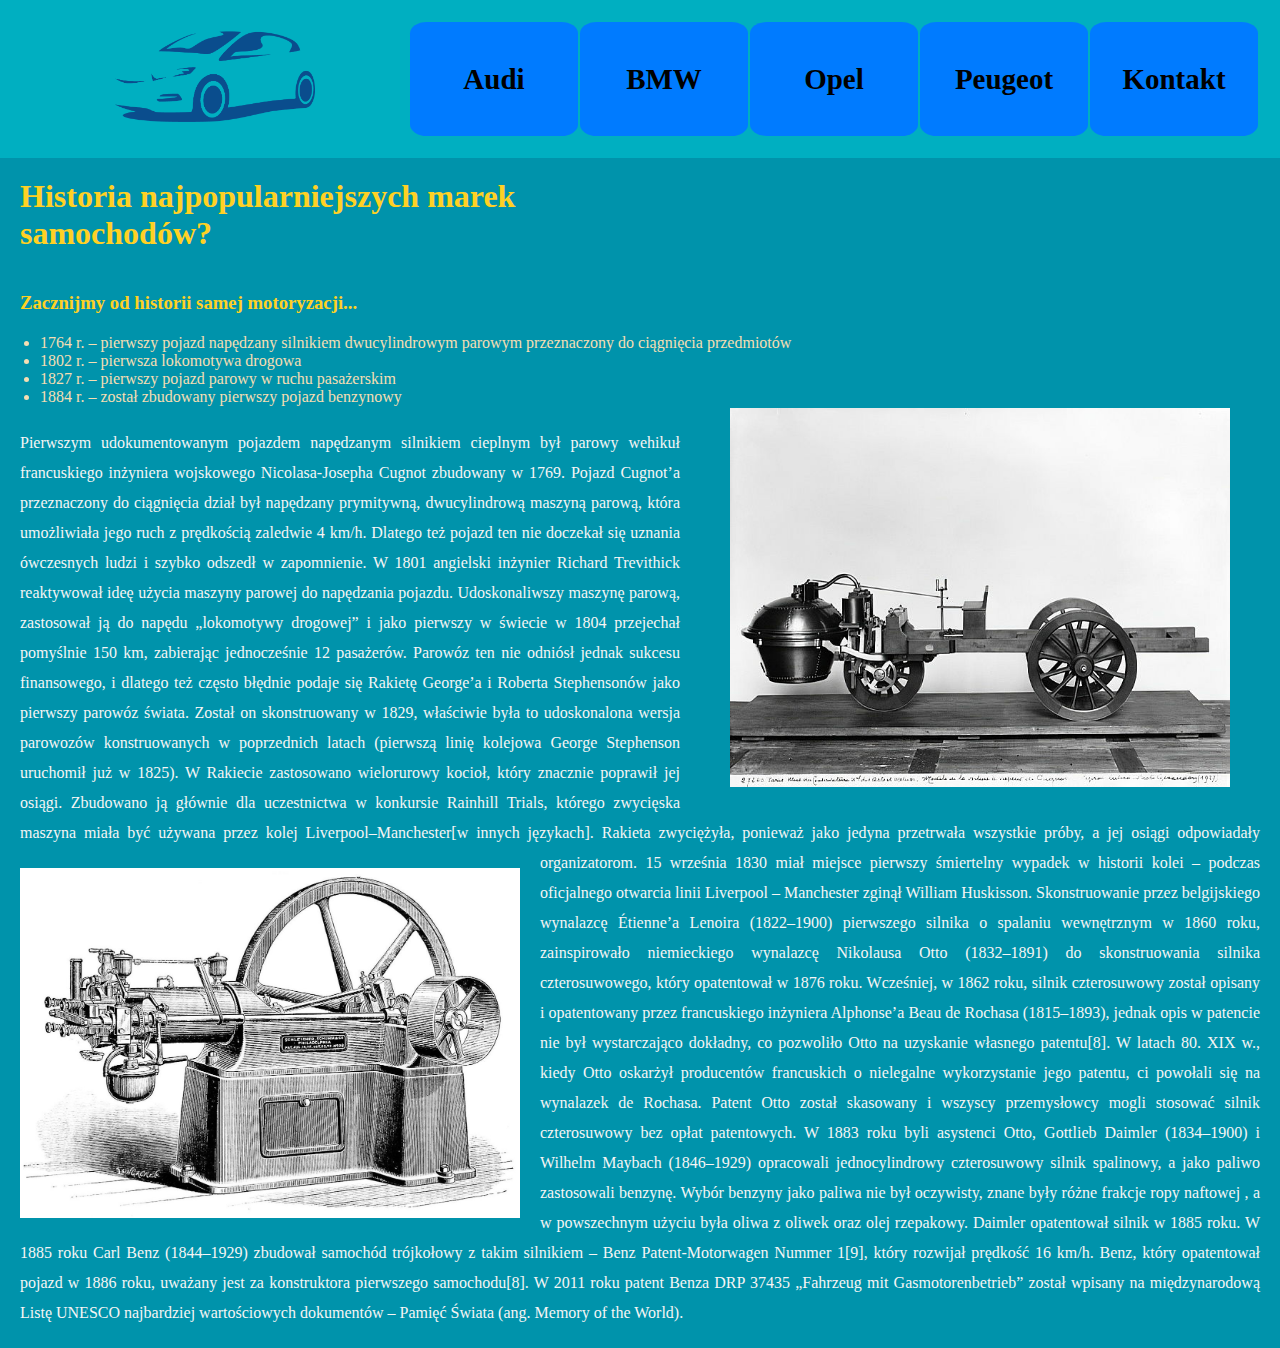
<file: lab1/index.html>
<!DOCTYPE html>
<html>

<head>
    <meta http-equiv="Content-type" content="text/html; charset=UTF-8" />
    <meta http-equiv="Content-Language" content="pl" />
    <meta name="Author" content="Marceli Sobiecki" />
    <link rel="stylesheet" href="style.css">
    <title>Test</title>
</head>

<body>
    <header>
        <table class="menu">
            <tr>
                <td class="menu-item1"><a href="index.html"><img class="index-logo" src="./img/logo.png" /></a>
                </td>
                <td class="menu-item"><a href="audi.html"><b>Audi</b></a></td>
                <td class="menu-item"><a href="bmw.html"><b>BMW</b></a></td>
                <td class="menu-item"><a href="opel.html"><b>Opel</b></a></td>
                <td class="menu-item"><a href="peugeot.html"><b>Peugeot</b></a></td>
                <td class="menu-item"><a href="kontakt.html"><b>Kontakt</b></a></td>
            </tr>
        </table>
    </header>
    <main>
        <div class="box">
            <h1 class="title-text">Historia najpopularniejszych marek samochodów?</h1>
            <h3 class="subtitle-text">Zacznijmy od historii samej motoryzacji...</h3>
            <ul class="list">
                <li class="ul-item">1764 r. – pierwszy pojazd napędzany silnikiem dwucylindrowym parowym przeznaczony do
                    ciągnięcia przedmiotów</li>
                <li class="ul-item">1802 r. – pierwsza lokomotywa drogowa</li>
                <li class="ul-item">1827 r. – pierwszy pojazd parowy w ruchu pasażerskim</li>
                <li class="ul-item">1884 r. – został zbudowany pierwszy pojazd benzynowy</li>
            </ul>
        </div>
        <img class="content-img" src="./img/firstcar.jpg" />
        <p class="content-text">
            Pierwszym udokumentowanym pojazdem napędzanym silnikiem cieplnym był parowy wehikuł francuskiego inżyniera
            wojskowego Nicolasa-Josepha Cugnot
            zbudowany w 1769. Pojazd Cugnot’a przeznaczony do ciągnięcia dział był napędzany prymitywną, dwucylindrową
            maszyną parową, która umożliwiała
            jego ruch z prędkością zaledwie 4 km/h. Dlatego też pojazd ten nie doczekał się uznania ówczesnych ludzi i
            szybko odszedł w zapomnienie.
            W 1801 angielski inżynier Richard Trevithick reaktywował ideę użycia maszyny parowej do napędzania pojazdu.
            Udoskonaliwszy maszynę parową, zastosował ją do napędu „lokomotywy drogowej” i jako pierwszy w świecie w
            1804
            przejechał pomyślnie 150 km, zabierając jednocześnie 12 pasażerów. Parowóz ten nie odniósł jednak sukcesu
            finansowego,
            i dlatego też często błędnie podaje się Rakietę George’a i Roberta Stephensonów jako pierwszy parowóz
            świata. Został on skonstruowany w 1829,
            właściwie była to udoskonalona wersja parowozów konstruowanych w poprzednich latach (pierwszą linię kolejowa
            George Stephenson uruchomił już w 1825).
            W Rakiecie zastosowano wielorurowy kocioł, który znacznie poprawił jej osiągi. Zbudowano ją głównie dla
            uczestnictwa w konkursie Rainhill Trials,
            którego zwycięska maszyna miała być używana przez kolej Liverpool–Manchester﻿[w innych językach]. Rakieta
            zwyciężyła, ponieważ jako jedyna przetrwała
            <img class="content-imgr" src="./img/engine.jpg" />wszystkie próby, a jej osiągi odpowiadały organizatorom. 15
            września 1830 miał miejsce pierwszy śmiertelny
            wypadek w historii kolei – podczas
            oficjalnego otwarcia linii Liverpool – Manchester zginął William Huskisson.
            Skonstruowanie przez belgijskiego wynalazcę Étienne’a Lenoira (1822–1900) pierwszego
            silnika o spalaniu wewnętrznym w 1860 roku, zainspirowało niemieckiego wynalazcę Nikolausa Otto (1832–1891)
            do skonstruowania silnika czterosuwowego, który opatentował w 1876 roku. Wcześniej, w 1862 roku, silnik
            czterosuwowy został opisany i opatentowany przez francuskiego inżyniera Alphonse’a Beau de Rochasa
            (1815–1893),
            jednak opis w patencie nie był wystarczająco dokładny, co pozwoliło Otto na uzyskanie własnego patentu[8].
            W latach 80. XIX w., kiedy Otto oskarżył producentów francuskich o nielegalne wykorzystanie jego patentu, ci
            powołali się na wynalazek de Rochasa. Patent Otto został skasowany i wszyscy przemysłowcy mogli stosować
            silnik
            czterosuwowy bez opłat patentowych. W 1883 roku byli asystenci Otto, Gottlieb Daimler (1834–1900) i
            Wilhelm Maybach (1846–1929) opracowali jednocylindrowy czterosuwowy
            silnik spalinowy, a jako paliwo zastosowali benzynę. Wybór benzyny
            jako paliwa nie był oczywisty, znane były różne frakcje ropy naftowej
            , a w powszechnym użyciu była oliwa z oliwek oraz olej rzepakowy.
            Daimler opatentował silnik w 1885 roku. W 1885 roku Carl Benz (1844–1929) zbudował samochód trójkołowy
            z takim silnikiem – Benz Patent-Motorwagen Nummer 1[9], który
            rozwijał prędkość 16 km/h. Benz, który opatentował pojazd
            w 1886 roku, uważany jest za konstruktora pierwszego samochodu[8].
            W 2011 roku patent Benza DRP 37435 „Fahrzeug mit Gasmotorenbetrieb”
            został wpisany na międzynarodową Listę UNESCO najbardziej wartościowych dokumentów
            – Pamięć Świata (ang. Memory of the World).
        </p>
    </main>
</body>

</html>
</file>
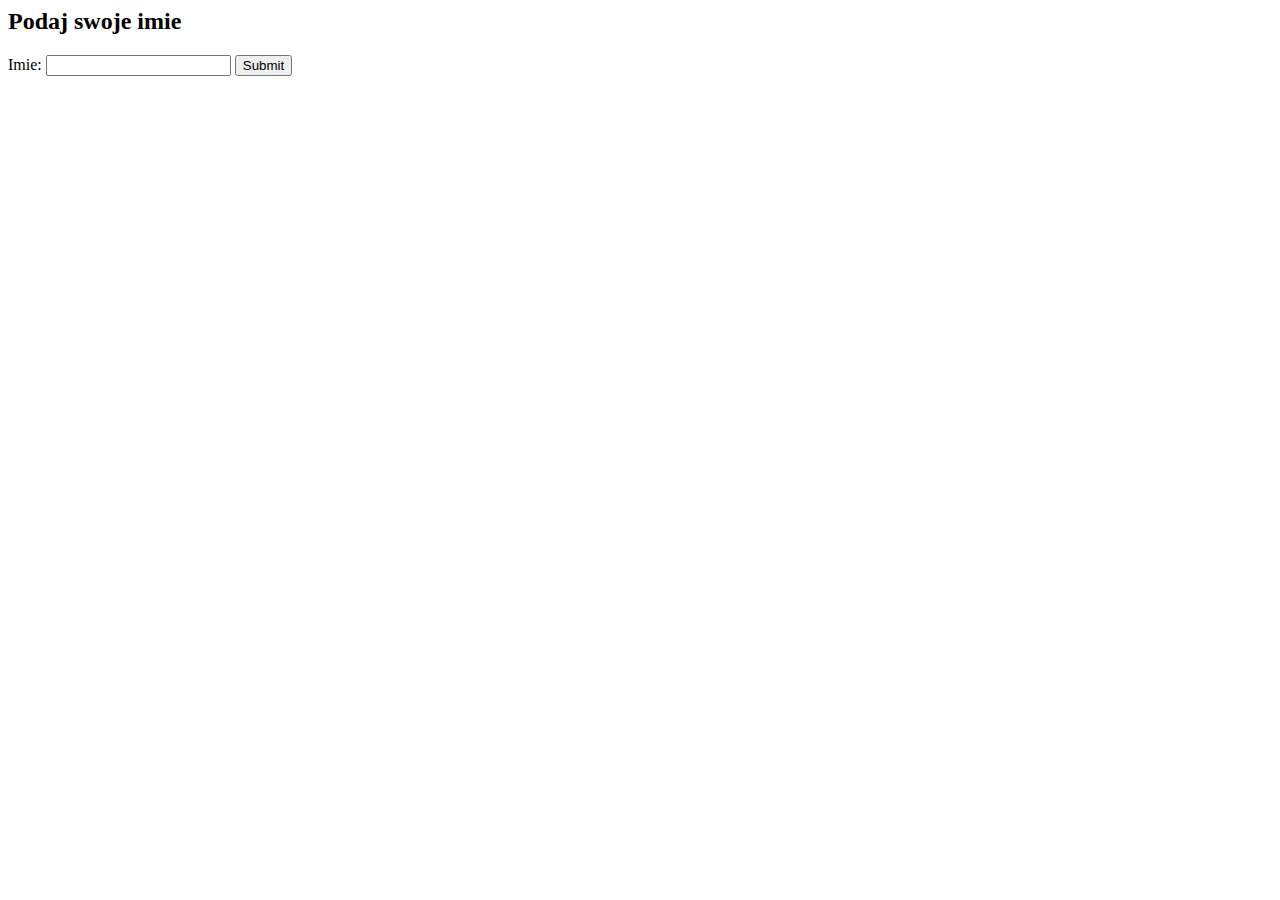
<file: lab4_przed zmianami/index.html>
<html>

   <body>

      <form action = "labor_4_164431_gr4.php" method = "post">
        <h2>Podaj swoje imie </h2>
         Imie: <input type = "text" name = "name" />

         <input type = "submit" />

      </form>     

   </body>

</html>
</file>
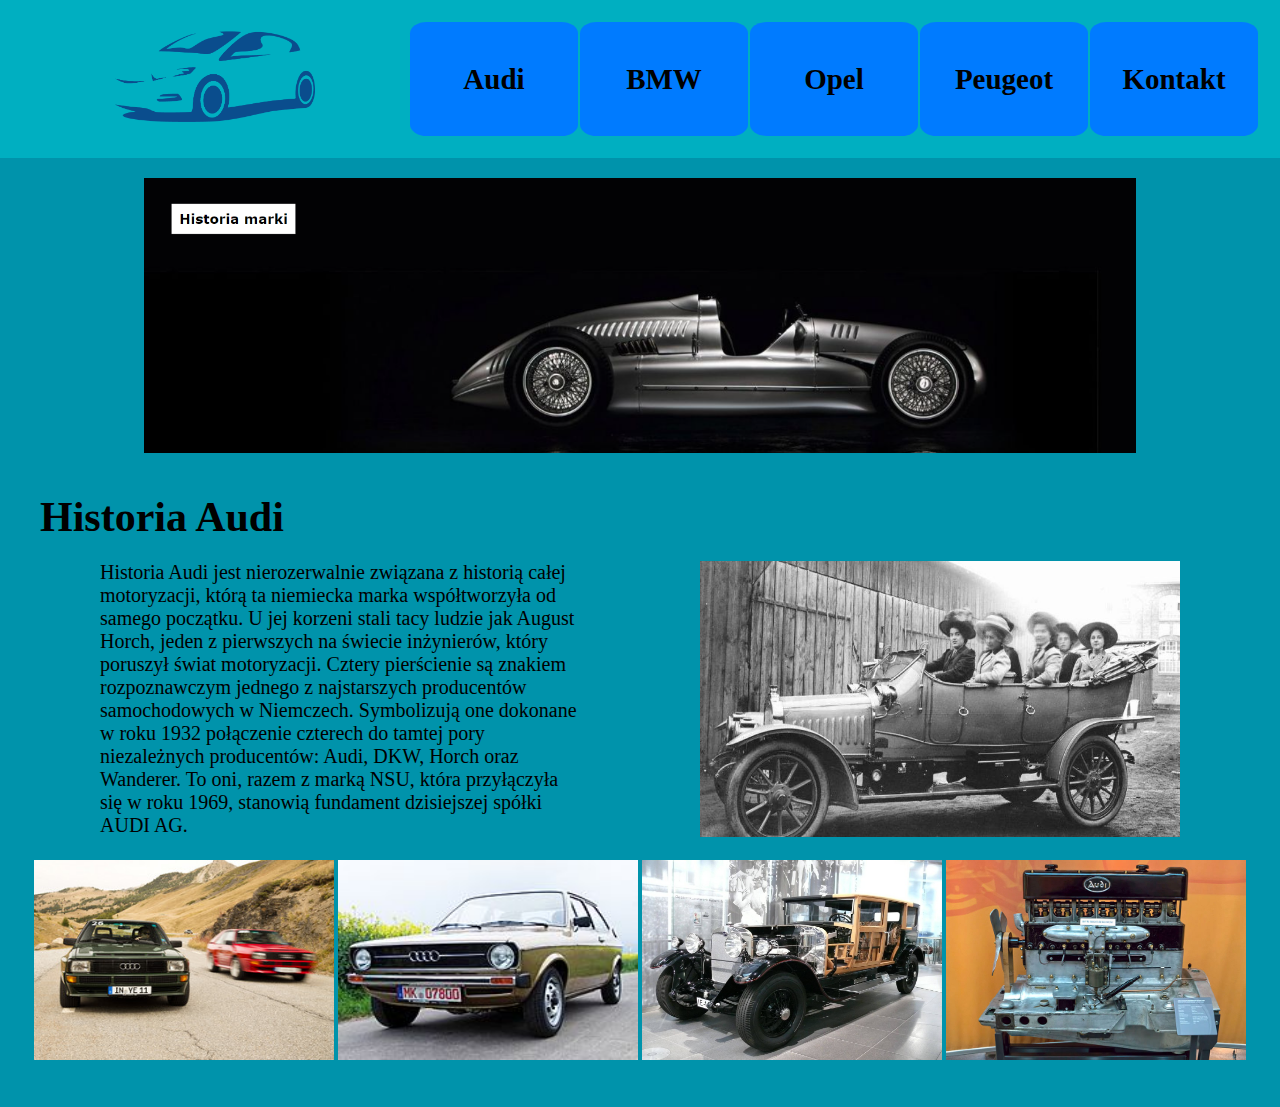
<file: lab1/audi.html>
<!DOCTYPE html>
<html>

<head>
    <meta http-equiv="Content-type" content="text/html; charset=UTF-8" />
    <meta http-equiv="Content-Language" content="pl" />
    <meta name="Author" content="Marceli Sobiecki" />
    <link rel="stylesheet" href="style.css">
    <title>Test</title>
</head>

<body>
    <header>
        <table class="menu">
            <tr>
                <td class="menu-item1"><a href="index.html"><img class="index-logo" src="./img/logo.png" /></a>
                </td>
                <td class="menu-item"><a href="audi.html"><b>Audi</b></a></td>
                <td class="menu-item"><a href="bmw.html"><b>BMW</b></a></td>
                <td class="menu-item"><a href="opel.html"><b>Opel</b></a></td>
                <td class="menu-item"><a href="peugeot.html"><b>Peugeot</b></a></td>
                <td class="menu-item"><a href="kontakt.html"><b>Kontakt</b></a></td>
            </tr>
        </table>
    </header>
    <main>
        <div class='header'>
            <div class="header__logo">
                <img src="./img/audiheader.png" class="header__logo_img" alt="headerlogo">
            </div>
            <div class="header__text">
                <h1 class="header-title">Historia Audi</h1>
                <div class="header-text">
                    <div class="header__info">
                        <span>
                            Historia Audi jest nierozerwalnie związana z historią całej motoryzacji, którą ta niemiecka
                            marka
                            współtworzyła od samego początku. U jej korzeni stali tacy ludzie jak August Horch, jeden z
                            pierwszych na świecie inżynierów, który poruszył świat motoryzacji.
                            Cztery pierścienie są znakiem rozpoznawczym jednego z najstarszych producentów samochodowych
                            w
                            Niemczech. Symbolizują one dokonane w roku 1932 połączenie czterech do tamtej pory
                            niezależnych
                            producentów: Audi, DKW, Horch oraz Wanderer. To oni, razem z marką NSU, która przyłączyła
                            się w
                            roku
                            1969, stanowią fundament dzisiejszej spółki AUDI AG.
                        </span>
                    </div>
                    <img src="./img/audicar.jpg" class="header__img" alt="headerlogo">
                </div>
                <div class="photos">
                    <table>
                        <tr>
                            <td><img class="grid" src="./img/audi1.jpg"></td>
                            <td><img class="grid" src="./img/audi2.jpg"></td>
                            <td><img class="grid" src="./img/audi3.jpg"></td>
                            <td><img class="grid" src="./img/audi4.jpg"></td>
                        </tr>
                    </table>
                </div>
            </div>
        </div>
    </main>
</body>

</html>
</file>
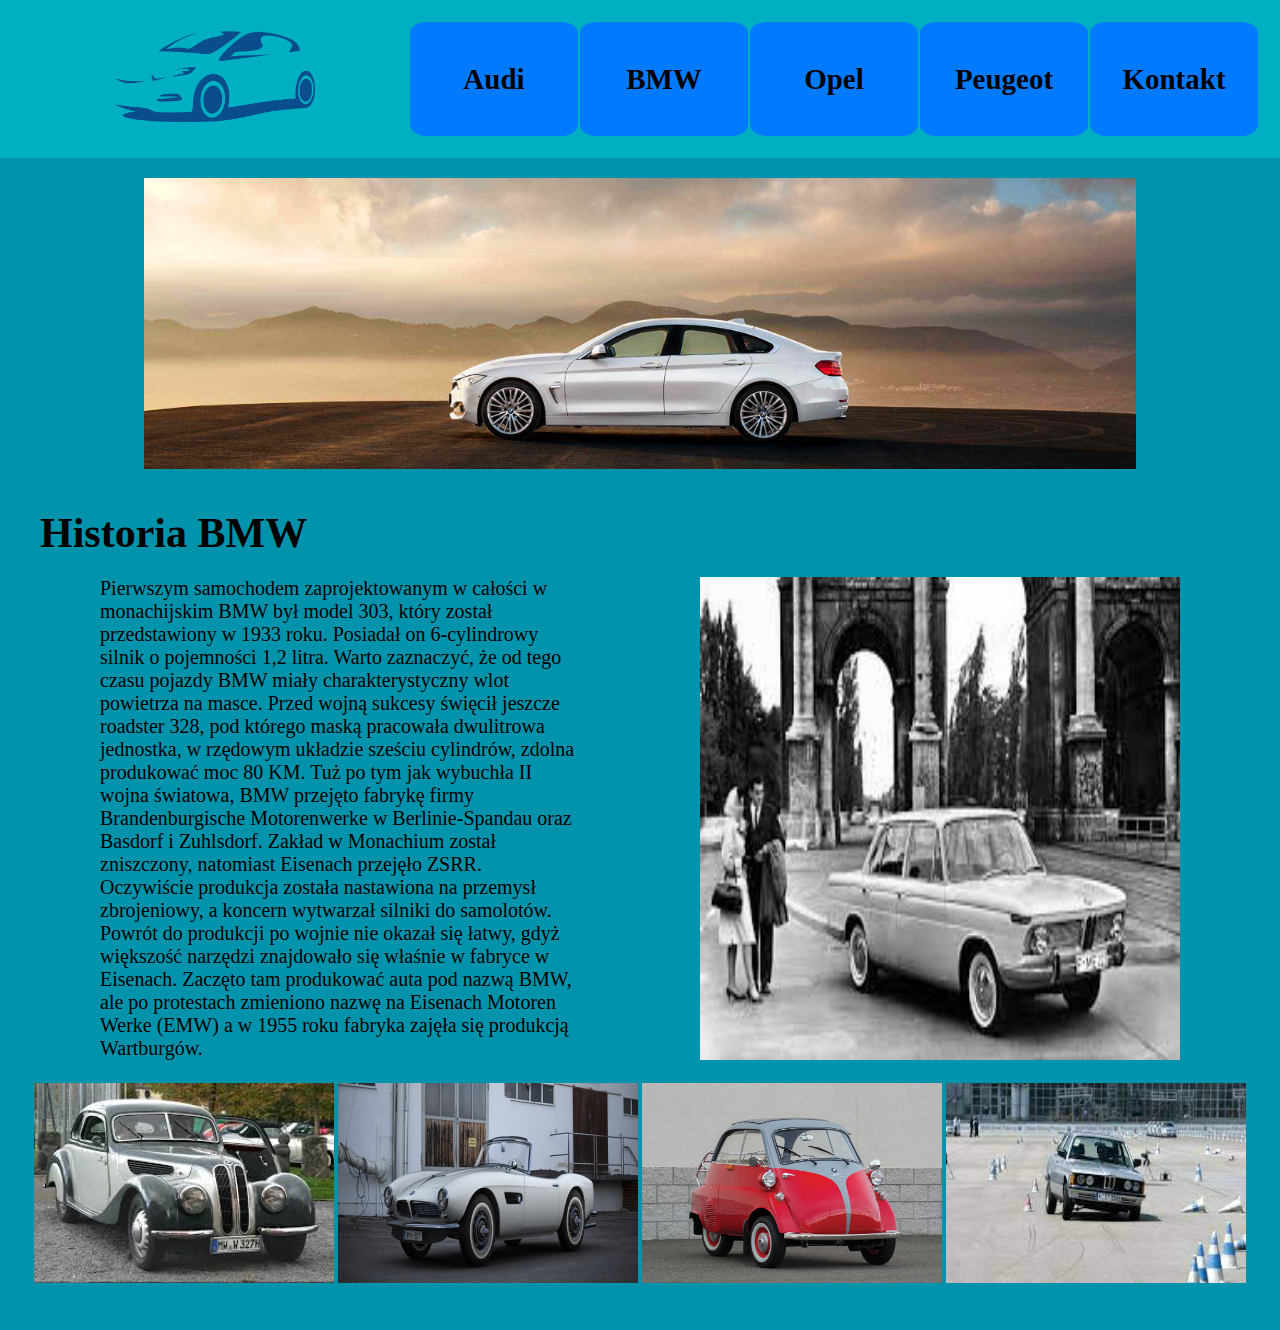
<file: lab1/bmw.html>
<!DOCTYPE html>
<html>

<head>
    <meta http-equiv="Content-type" content="text/html; charset=UTF-8" />
    <meta http-equiv="Content-Language" content="pl" />
    <meta name="Author" content="Marceli Sobiecki" />
    <link rel="stylesheet" href="style.css">
    <title>Test</title>
</head>

<body>
    <header>
        <table class="menu">
            <tr>
                <td class="menu-item1"><a href="index.html"><img class="index-logo" src="./img/logo.png" /></a>
                </td>
                <td class="menu-item"><a href="audi.html"><b>Audi</b></a></td>
                <td class="menu-item"><a href="bmw.html"><b>BMW</b></a></td>
                <td class="menu-item"><a href="opel.html"><b>Opel</b></a></td>
                <td class="menu-item"><a href="peugeot.html"><b>Peugeot</b></a></td>
                <td class="menu-item"><a href="kontakt.html"><b>Kontakt</b></a></td>
            </tr>
        </table>
    </header>
    <main>
        <div class='header'>
            <div class="header__logo">
                <img src="./img/bmwheader.jpg" class="header__logo_img" alt="headerlogo">
            </div>
            <div class="header__text">
                <h1 class="header-title">Historia BMW</h1>
                <div class="header-text">
                    <div class="header__info">
                        <span>
                            Pierwszym samochodem zaprojektowanym w całości w monachijskim BMW był model 303, który
                            został przedstawiony w 1933 roku. Posiadał on 6-cylindrowy silnik o pojemności 1,2 litra.
                            Warto zaznaczyć, że od tego czasu pojazdy BMW miały charakterystyczny wlot powietrza na
                            masce. Przed wojną sukcesy święcił jeszcze roadster 328, pod którego maską pracowała
                            dwulitrowa jednostka, w rzędowym układzie sześciu cylindrów, zdolna produkować moc 80 KM.

                            Tuż po tym jak wybuchła II wojna światowa, BMW przejęto fabrykę firmy Brandenburgische
                            Motorenwerke w Berlinie-Spandau oraz Basdorf i Zuhlsdorf. Zakład w Monachium został
                            zniszczony, natomiast Eisenach przejęło ZSRR. Oczywiście produkcja została nastawiona na
                            przemysł zbrojeniowy, a koncern wytwarzał silniki do samolotów. Powrót do produkcji po
                            wojnie nie okazał się łatwy, gdyż większość narzędzi znajdowało się właśnie w fabryce w
                            Eisenach. Zaczęto tam produkować auta pod nazwą BMW, ale po protestach zmieniono nazwę na
                            Eisenach Motoren Werke (EMW) a w 1955 roku fabryka zajęła się produkcją Wartburgów.
                        </span>
                    </div>
                    <img src="./img/bmwcar.jpg" class="header__img" alt="headerlogo">
                </div>
                <div class="photos">
                    <table>
                        <tr>
                            <td><img class="grid" src="./img/bmw1.jpg"></td>
                            <td><img class="grid" src="./img/bmw2.jpg"></td>
                            <td><img class="grid" src="./img/bmw3.jpg"></td>
                            <td><img class="grid" src="./img/bmw4.jpg"></td>
                        </tr>
                    </table>
                </div>
            </div>
        </div>
    </main>
</body>

</html>
</file>
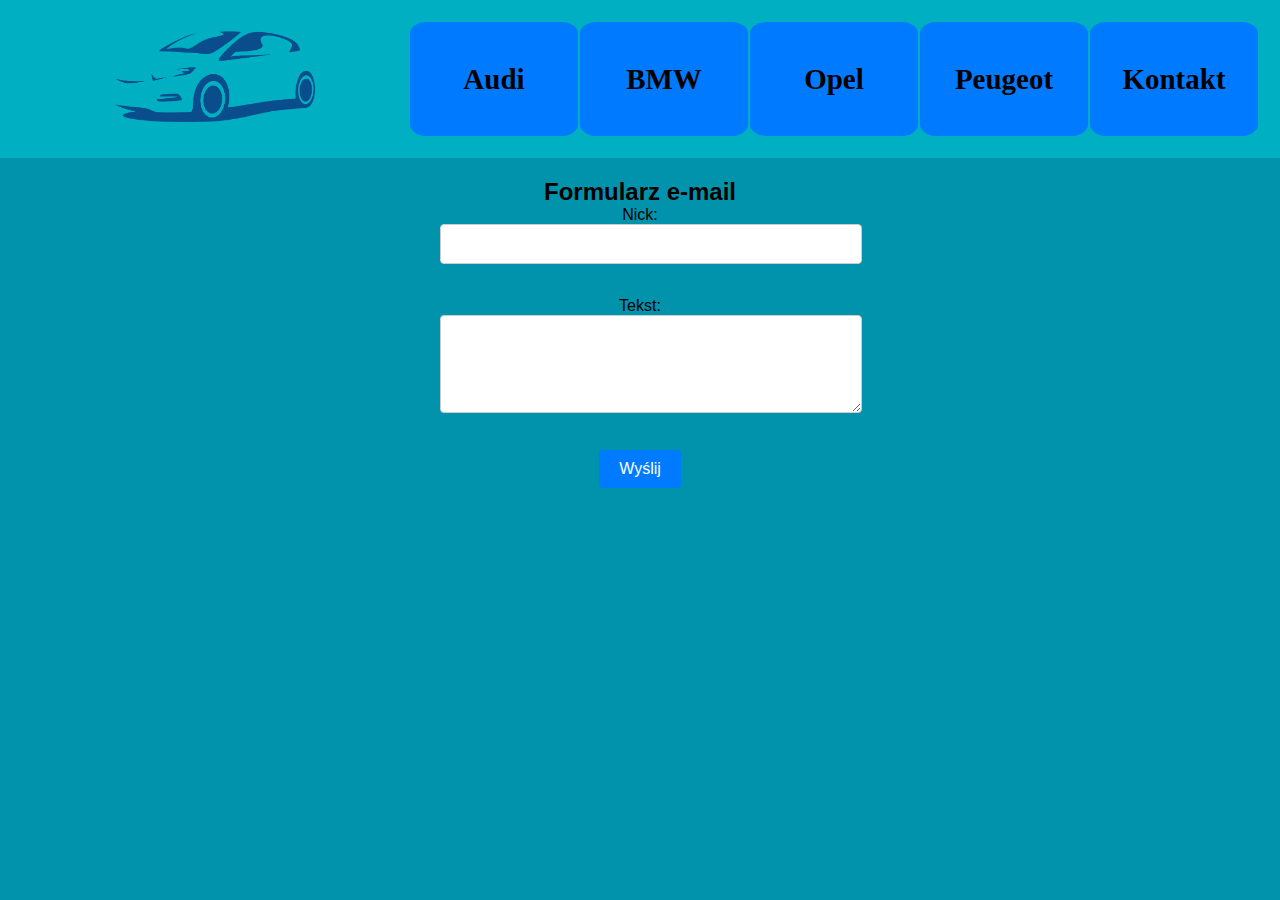
<file: lab1/kontakt.html>
<!DOCTYPE html>
<html>

<head>
    <meta http-equiv="Content-type" content="text/html; charset=UTF-8" />
    <meta http-equiv="Content-Language" content="pl" />
    <meta name="Author" content="Marceli Sobiecki" />
    <link rel="stylesheet" href="style.css">
    <title>Test</title>
</head>

<body>
    <header>
        <table class="menu">
            <tr>
                <td class="menu-item1"><a href="index.html"><img class="index-logo" src="./img/logo.png" /></a>
                </td>
                <td class="menu-item"><a href="audi.html"><b>Audi</b></a></td>
                <td class="menu-item"><a href="bmw.html"><b>BMW</b></a></td>
                <td class="menu-item"><a href="opel.html"><b>Opel</b></a></td>
                <td class="menu-item"><a href="peugeot.html"><b>Peugeot</b></a></td>
                <td class="menu-item"><a href="kontakt.html"><b>Kontakt</b></a></td>
            </tr>
        </table>
    </header>
    <main>
        <div class="container">
            <h2 class="form-heading">Formularz e-mail</h2>
            <form action="mailto:przyklad@email.com" method="post" enctype="text/plain">
                <label for="nick">Nick:</label><br>
                <input type="text" id="nick" name="nick" class="input-field" required><br><br>

                <label for="tekst">Tekst:</label><br>
                <textarea id="tekst" name="tekst" class="textarea-field" rows="4" cols="50" required></textarea><br><br>

                <input type="submit" class="submit-button" value="Wyślij">
            </form>
        </div>
    </main>
</body>

</html>
</file>
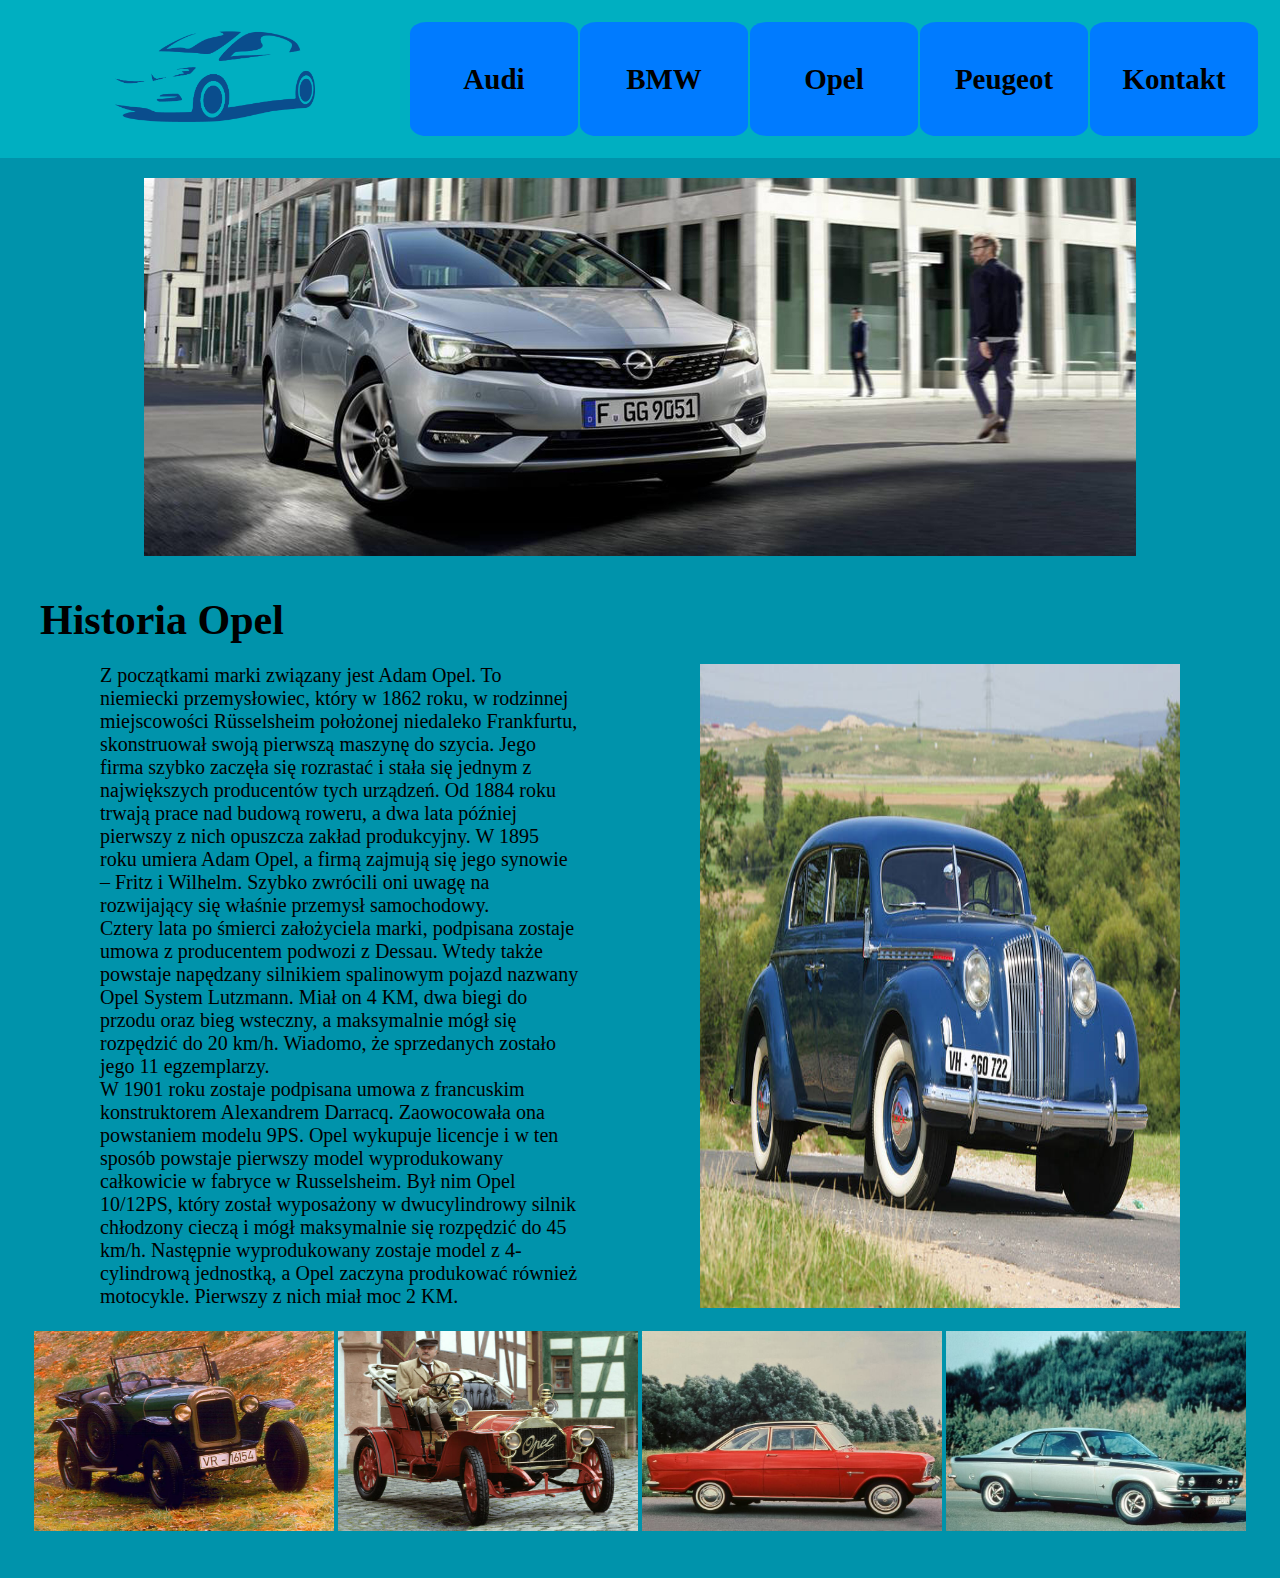
<file: lab1/opel.html>
<!DOCTYPE html>
<html>

<head>
    <meta http-equiv="Content-type" content="text/html; charset=UTF-8" />
    <meta http-equiv="Content-Language" content="pl" />
    <meta name="Author" content="Marceli Sobiecki" />
    <link rel="stylesheet" href="style.css">
    <title>Test</title>
</head>

<body>
    <header>
        <table class="menu">
            <tr>
                <td class="menu-item1"><a href="index.html"><img class="index-logo" src="./img/logo.png" /></a>
                </td>
                <td class="menu-item"><a href="audi.html"><b>Audi</b></a></td>
                <td class="menu-item"><a href="bmw.html"><b>BMW</b></a></td>
                <td class="menu-item"><a href="opel.html"><b>Opel</b></a></td>
                <td class="menu-item"><a href="peugeot.html"><b>Peugeot</b></a></td>
                <td class="menu-item"><a href="kontakt.html"><b>Kontakt</b></a></td>
            </tr>
        </table>
    </header>
    <main>
        <div class='header'>
            <div class="header__logo">
                <img src="./img/opelheader.jpg" class="header__logo_img" alt="headerlogo">
            </div>
            <div class="header__text">
                <h1 class="header-title">Historia Opel</h1>
                <div class="header-text">
                    <div class="header__info">
                        <span>
                            Z początkami marki związany jest Adam Opel. To niemiecki przemysłowiec, który w 1862 roku, w
                            rodzinnej miejscowości Rüsselsheim położonej niedaleko Frankfurtu, skonstruował swoją
                            pierwszą maszynę do szycia. Jego firma szybko zaczęła się rozrastać i stała się jednym z
                            największych producentów tych urządzeń. Od 1884 roku trwają prace nad budową roweru, a dwa
                            lata później pierwszy z nich opuszcza zakład produkcyjny. W 1895 roku umiera Adam Opel, a
                            firmą zajmują się jego synowie – Fritz i Wilhelm. Szybko zwrócili oni uwagę na rozwijający
                            się właśnie przemysł samochodowy.<br>
                            Cztery lata po śmierci założyciela marki, podpisana zostaje umowa z producentem podwozi z
                            Dessau. Wtedy także powstaje napędzany silnikiem spalinowym pojazd nazwany Opel System
                            Lutzmann. Miał on 4 KM, dwa biegi do przodu oraz bieg wsteczny, a maksymalnie mógł się
                            rozpędzić do 20 km/h. Wiadomo, że sprzedanych zostało jego 11 egzemplarzy.<br>
                            W 1901 roku zostaje podpisana umowa z francuskim konstruktorem Alexandrem Darracq.
                            Zaowocowała ona powstaniem modelu 9PS. Opel wykupuje licencje i w ten sposób powstaje
                            pierwszy model wyprodukowany całkowicie w fabryce w Russelsheim. Był nim Opel 10/12PS, który
                            został wyposażony w dwucylindrowy silnik chłodzony cieczą i mógł maksymalnie się rozpędzić
                            do 45 km/h. Następnie wyprodukowany zostaje model z 4-cylindrową jednostką, a Opel zaczyna
                            produkować również motocykle. Pierwszy z nich miał moc 2 KM.
                        </span>
                    </div>
                    <img src="./img/opelcar.jpg" class="header__img" alt="headerlogo">
                </div>
                <div class="photos">
                    <table>
                        <tr>
                            <td><img class="grid" src="./img/opel1.jpg"></td>
                            <td><img class="grid" src="./img/opel2.jpg"></td>
                            <td><img class="grid" src="./img/opel3.jpg"></td>
                            <td><img class="grid" src="./img/opel4.jpg"></td>

                        </tr>
                    </table>
                </div>
            </div>
        </div>
    </main>
</body>

</html>
</file>
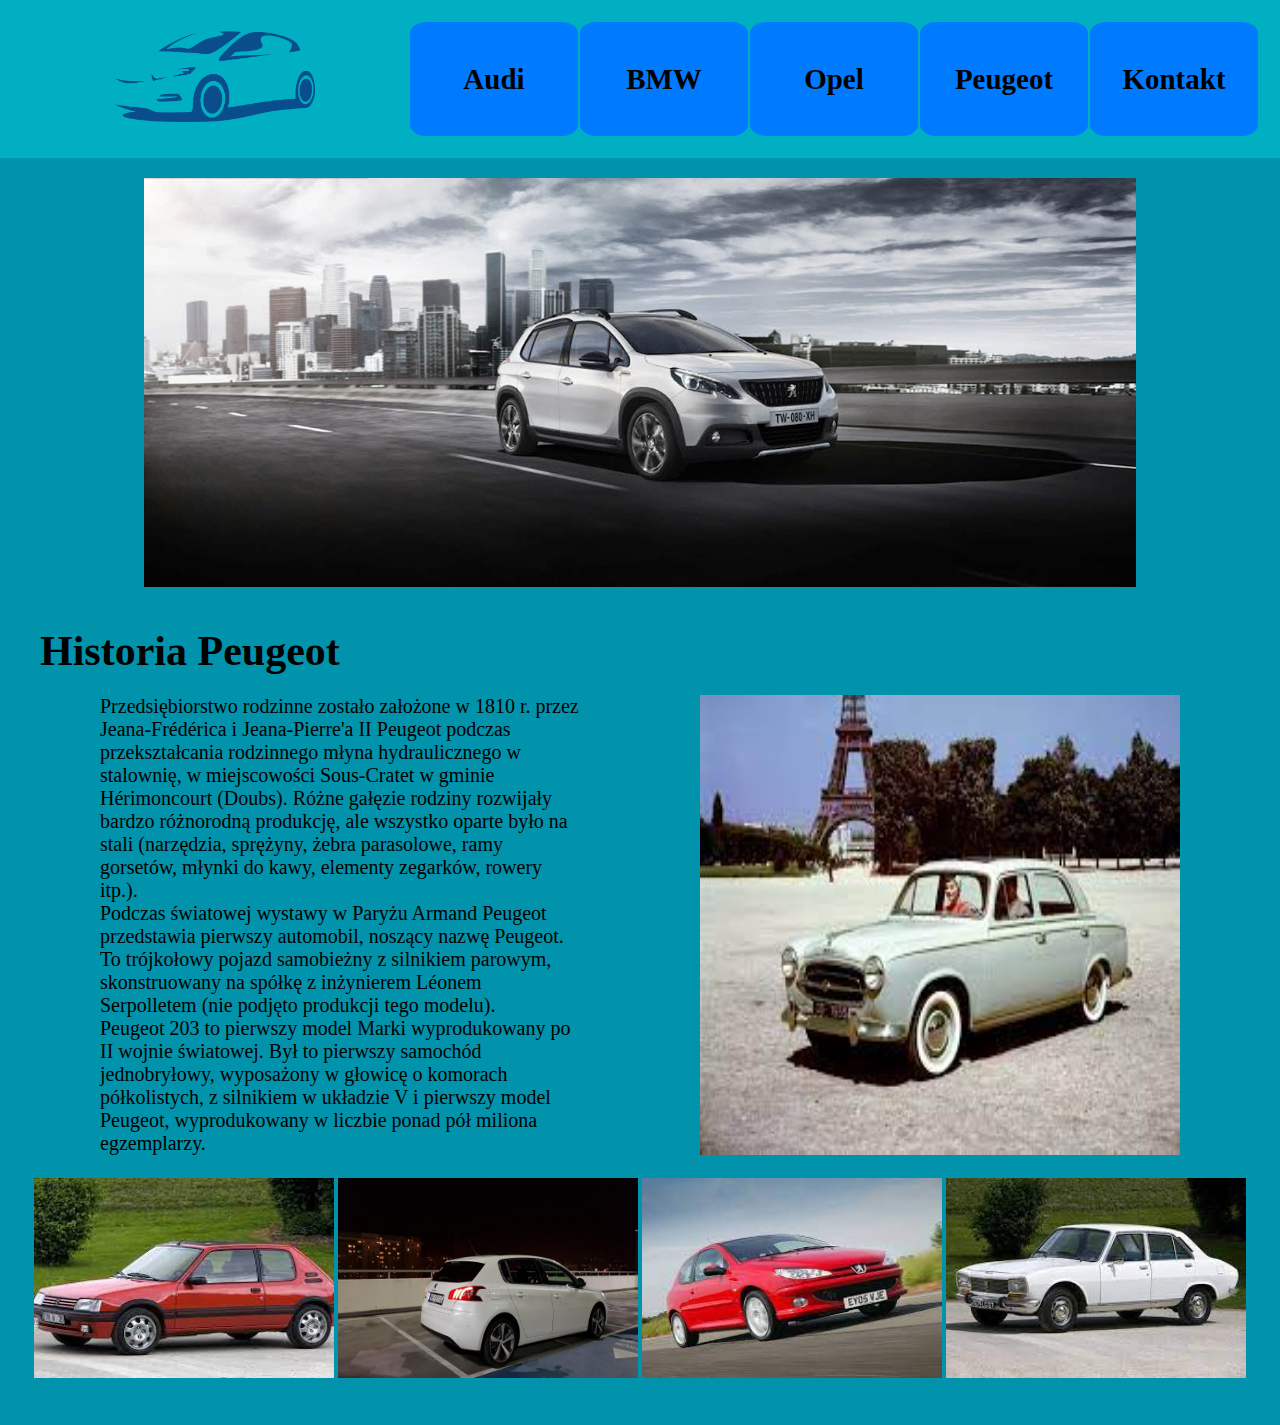
<file: lab1/peugeot.html>
<!DOCTYPE html>
<html>

<head>
    <meta http-equiv="Content-type" content="text/html; charset=UTF-8" />
    <meta http-equiv="Content-Language" content="pl" />
    <meta name="Author" content="Marceli Sobiecki" />
    <link rel="stylesheet" href="style.css">
    <title>Test</title>
</head>

<body>
    <header>
        <table class="menu">
            <tr>
                <td class="menu-item1"><a href="index.html"><img class="index-logo" src="./img/logo.png" /></a>
                </td>
                <td class="menu-item"><a href="audi.html"><b>Audi</b></a></td>
                <td class="menu-item"><a href="bmw.html"><b>BMW</b></a></td>
                <td class="menu-item"><a href="opel.html"><b>Opel</b></a></td>
                <td class="menu-item"><a href="peugeot.html"><b>Peugeot</b></a></td>
                <td class="menu-item"><a href="kontakt.html"><b>Kontakt</b></a></td>
            </tr>
        </table>
    </header>
    <main>
        <div class='header'>
            <div class="header__logo">
                <img src="./img/peugeotheader.jpg" class="header__logo_img" alt="headerlogo">
            </div>
            <div class="header__text">
                <h1 class="header-title">Historia Peugeot</h1>
                <div class="header-text">
                    <div class="header__info">
                        <span>
                            Przedsiębiorstwo rodzinne zostało założone w 1810 r. przez Jeana-Frédérica i Jeana-Pierre'a
                            II Peugeot podczas przekształcania rodzinnego młyna hydraulicznego w stalownię, w
                            miejscowości Sous-Cratet w gminie Hérimoncourt (Doubs). Różne gałęzie rodziny rozwijały
                            bardzo różnorodną produkcję, ale wszystko oparte było na stali (narzędzia, sprężyny, żebra
                            parasolowe, ramy gorsetów, młynki do kawy, elementy zegarków, rowery itp.).<br>
                            Podczas światowej wystawy w Paryżu Armand Peugeot przedstawia pierwszy automobil, noszący
                            nazwę Peugeot. To trójkołowy pojazd samobieżny z silnikiem parowym, skonstruowany na spółkę
                            z inżynierem Léonem Serpolletem (nie podjęto produkcji tego modelu).<br>
                            Peugeot 203 to pierwszy model Marki wyprodukowany po II wojnie światowej. Był to pierwszy
                            samochód jednobryłowy, wyposażony w głowicę o komorach półkolistych, z silnikiem w układzie
                            V i pierwszy model Peugeot, wyprodukowany w liczbie ponad pół miliona egzemplarzy.
                        </span>
                    </div>
                    <img src="./img/peugeotcar.jpg" class="header__img" alt="headerlogo">
                </div>
                <div class="photos">
                    <table>
                        <tr>
                            <td><img class="grid" src="./img/peugeot1.jpg"></td>
                            <td><img class="grid" src="./img/peugeot2.jpg"></td>
                            <td><img class="grid" src="./img/peugeot3.jpg"></td>
                            <td><img class="grid" src="./img/peugeot4.jpg"></td>
                        </tr>
                    </table>
                </div>
            </div>
        </div>
    </main>
</body>

</html>
</file>
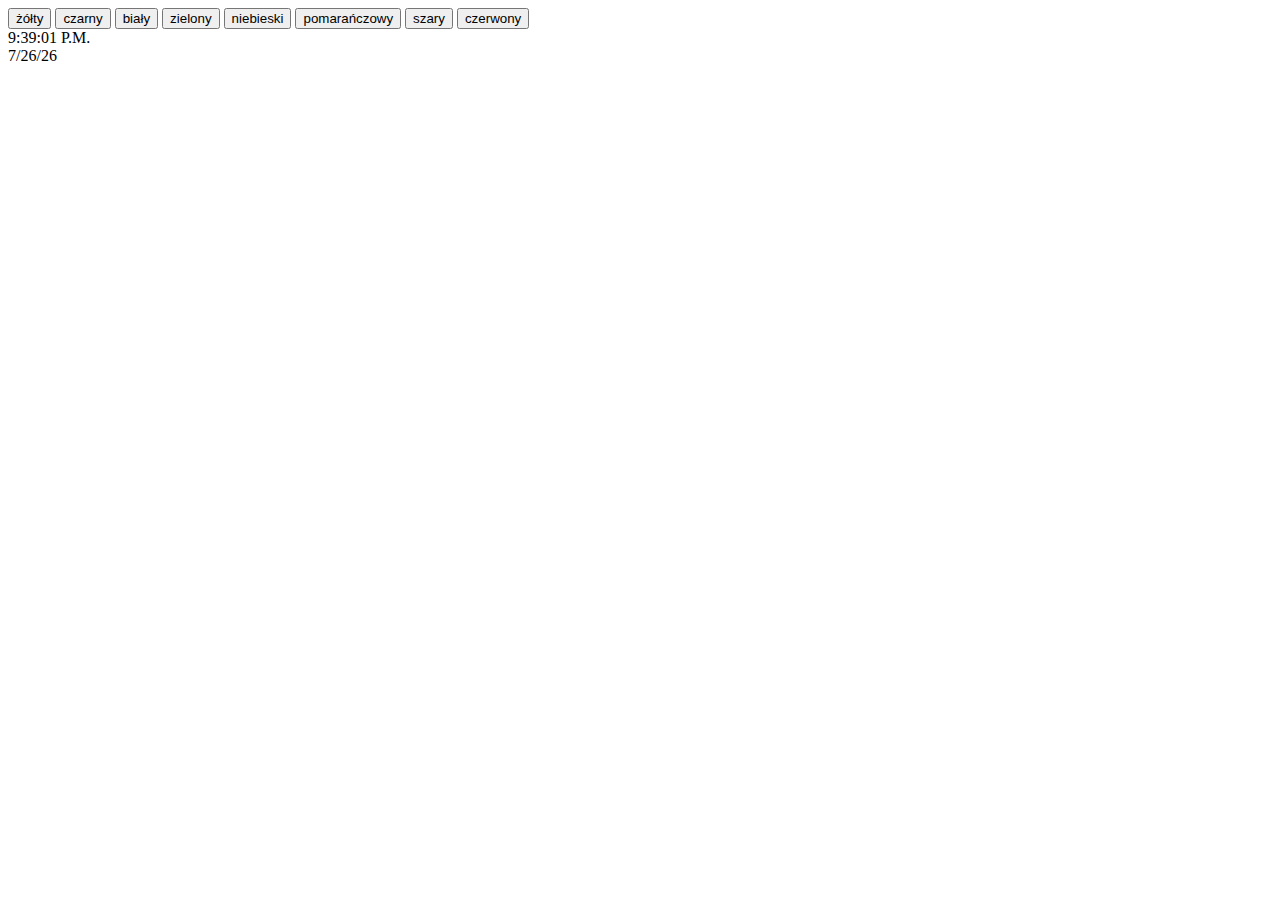
<file: lab2/kolor.html>
<!DOCTYPE html>
<html>
    <head>
        <script src="kolorujtlo.js" type="text/javascript"></script>
        <script src="timedate.js" type="text/javascript"></script>
        <meta http-equiv="Content-type" content="text/html; charset=UTF-8" />
        <meta http-equiv="Content-Language" content="pl" />
        <meta name="Author" content="Marceli Sobiecki" />
        
        <title>Test</title>
    </head>
    <body onload="startclock()">
        <FORM METHOD="POST" NAME="background">
            <INPUT TYPE="button" VALUE="żółty" ONCLICK="changeBackground('#FFF000')">
            <INPUT TYPE="button" VALUE="czarny" ONCLICK="changeBackground ('#000000')">
            <INPUT TYPE="button" VALUE="biały" ONCLICK="changeBackground('#FFFFFF')">
            <INPUT TYPE="button" VALUE="zielony" ONCLICK="changeBackground ('#00FF00')">
            <INPUT TYPE="button" VALUE="niebieski" ONCLICK="changeBackground ('#0000FF')">
            <INPUT TYPE="button" VALUE="pomarańczowy" ONCLICK="changeBackground ('#FF8000')">
            <INPUT TYPE="button" VALUE="szary" ONCLICK="changeBackground('#c0c0c0')">
            <INPUT TYPE="button" VALUE="czerwony" ONCLICK="changeBackground ('#FF0000')">
        </FORM>
        <div id="zegarek"></div>
        <div id="data"></div>
    </body>
</html>
</file>
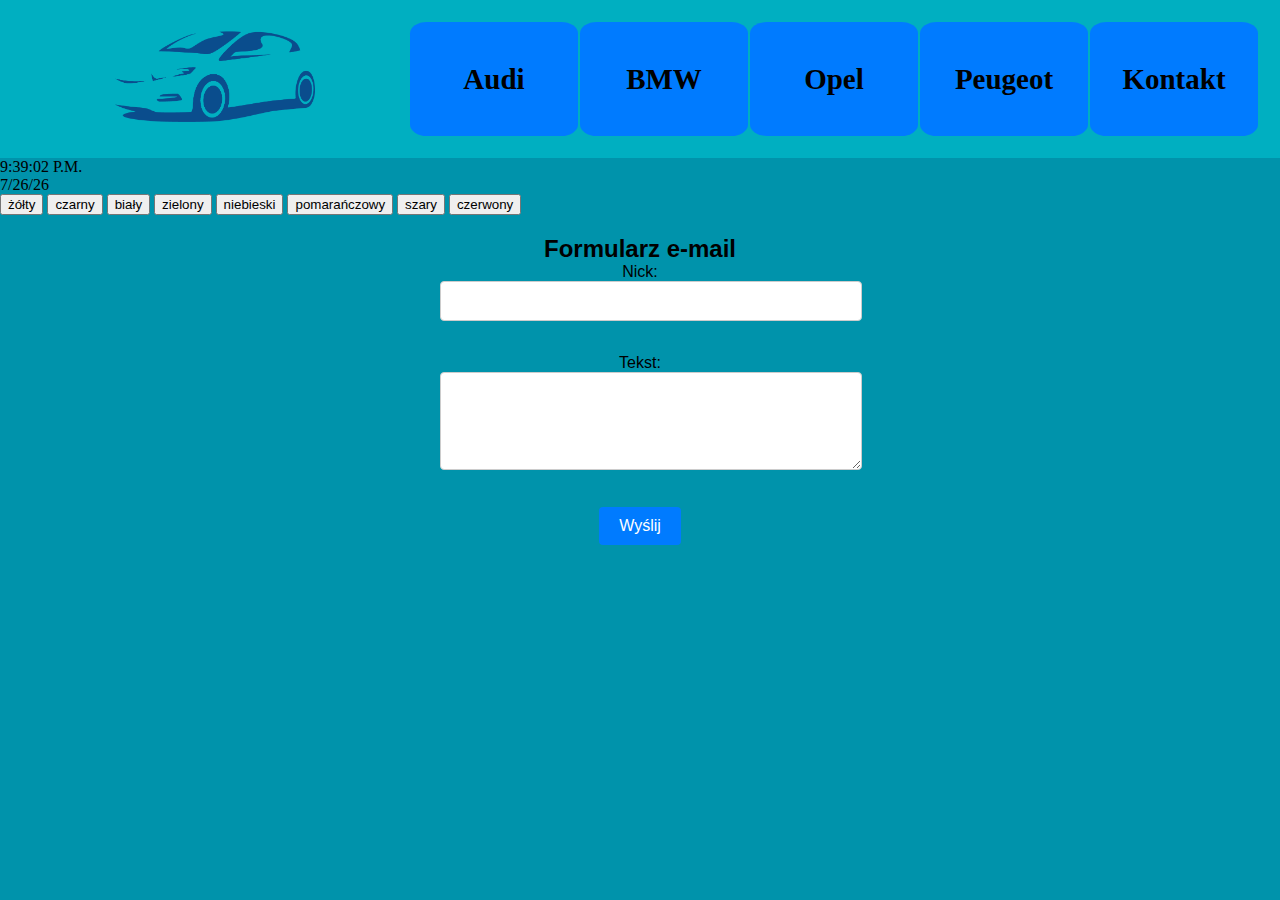
<file: lab2/kontakt.html>
<!DOCTYPE html>
<html>

<head>
    <script src="timedate.js"type="text/javascript"></script>
    <script src="kolorujtlo.js" type="text/javascript"></script>
    <meta http-equiv="Content-type" content="text/html; charset=UTF-8" />
    <meta http-equiv="Content-Language" content="pl" />
    <meta name="Author" content="Marceli Sobiecki" />
    <link rel="stylesheet" href="style.css">
    <title>Test</title>
</head>

<body onload="startclock()">
    <header>
        <table class="menu">
            <tr>
                <td class="menu-item1"><a href="index.html"><img class="index-logo" src="./img/logo.png" /></a>
                </td>
                <td class="menu-item"><a href="audi.html"><b>Audi</b></a></td>
                <td class="menu-item"><a href="bmw.html"><b>BMW</b></a></td>
                <td class="menu-item"><a href="opel.html"><b>Opel</b></a></td>
                <td class="menu-item"><a href="peugeot.html"><b>Peugeot</b></a></td>
                <td class="menu-item"><a href="kontakt.html"><b>Kontakt</b></a></td>
            </tr>
        </table>
    </header>
        <div id="zegarek"></div>
        <div id="data"></div>
        <INPUT TYPE="button" VALUE="żółty" ONCLICK="changeBackground('#FFF000')">
        <INPUT TYPE="button" VALUE="czarny" ONCLICK="changeBackground ('#000000')">
        <INPUT TYPE="button" VALUE="biały" ONCLICK="changeBackground('#FFFFFF')">
        <INPUT TYPE="button" VALUE="zielony" ONCLICK="changeBackground ('#00FF00')">
        <INPUT TYPE="button" VALUE="niebieski" ONCLICK="changeBackground ('#0000FF')">
        <INPUT TYPE="button" VALUE="pomarańczowy" ONCLICK="changeBackground ('#FF8000')">
        <INPUT TYPE="button" VALUE="szary" ONCLICK="changeBackground('#c0c0c0')">
        <INPUT TYPE="button" VALUE="czerwony" ONCLICK="changeBackground ('#FF0000')">
    <main id="main">
        <div class="container">
            <h2 class="form-heading">Formularz e-mail</h2>
            <form action="mailto:przyklad@email.com" method="post" enctype="text/plain">
                <label for="nick">Nick:</label><br>
                <input type="text" id="nick" name="nick" class="input-field" required><br><br>

                <label for="tekst">Tekst:</label><br>
                <textarea id="tekst" name="tekst" class="textarea-field" rows="4" cols="50" required></textarea><br><br>

                <input type="submit" class="submit-button" value="Wyślij">
            </form>
        </div>
    </main>
</body>

</html>
</file>
<file: lab1/style.css>
*{
    margin: 0;
    text-decoration: none;
    color: black;
}
body{
    background-color: #0093AB;
}
.menu{
    width: 100%;
    margin:auto;
    text-align: center;
    padding: 20px;
    background-color: #00AFC1;
}
.menu-item{
    font-size: 29px;
    padding: 9px;
    background-color: #007BFF;
    border-radius: 10%;
    width: 150px;
}
.menu-item:hover{
    background-color: #0093AB;
}
.menu-item1{
    font-size: 20px;
    padding: 9px;
    border-radius: 10%;
}
.index-logo{
    width: 200px;
}
.title-text{
    margin: 20px;
    width: 80%;
    color: #FFD124;
    float: left;
}
.subtitle-text{
    margin:20px;
    color: #FFD124;
    float: left;
}
.content-text{
    color:whitesmoke;
    text-align: justify;
    line-height: 30px;
    margin: 10px 5px;
}
.content-img{
    width: 500px;
    float:right;
    margin: 0px 50px 5px 50px;
}
.content-imgr{
    width: 500px;
    float:left;
    margin: 20px 20px 20px 0px;
}
.content-text{
    text-align: justify;
    margin: 20px;
}
.box{
    height: 250px;
    width: 850px;
}
.list{
       float: left;
    
}
.ul-item{
    color: wheat;
}
.header{
    width: 100%;
}
.header__logo{
    display: flex;
    justify-content: center;
    margin: 20px;
}
.header__logo_img{
    width: 80%;
}
.header__text{
    margin:40px;   
}
.header-title{
    font-size: 42px;
    margin-bottom: 20px;
}
.header-text{
    display: flex;
    justify-content: space-around;
    font-size: 20px;
    width: 100%;
}
.header__img{
    width: 40%;
}
.header__info{
    width: 40%;
}
.grid{
    width: 300px;
    height: 200px;
}
.photos{
    display: flex;
    justify-content: center;
    margin: 20px;
}

.container {
    text-align: center;
    font-family: Arial, sans-serif;
    margin: 20px;
    width: 400px;
    margin-left: auto;
    margin-right: auto;
}

.form-heading {
    text-align: center;
}

.input-field,
.textarea-field {
    width: 100%;
    padding: 10px;
    margin-bottom: 15px;
    border: 1px solid #ccc;
    border-radius: 4px;
    font-size: 16px;
}

.submit-button {
    background-color: #007BFF;
    color: white;
    padding: 10px 20px;
    border: none;
    border-radius: 4px;
    cursor: pointer;
    font-size: 16px;
}

.submit-button:hover {
    background-color: #0056b3;
}
</file>
<file: lab2/style.css>
*{
    margin: 0;
    text-decoration: none;
    color: black;
}
body{
    background-color: #0093AB;
}
.menu{
    width: 100%;
    margin:auto;
    text-align: center;
    padding: 20px;
    background-color: #00AFC1;
}
.menu-item{
    font-size: 29px;
    padding: 9px;
    background-color: #007BFF;
    border-radius: 10%;
    width: 150px;
}
.menu-item:hover{
    background-color: #0093AB;
}
.menu-item1{
    font-size: 20px;
    padding: 9px;
    border-radius: 10%;
}
.index-logo{
    width: 200px;
}
.title-text{
    margin: 20px;
    width: 80%;
    color: #FFD124;
    float: left;
}
.subtitle-text{
    margin:20px;
    color: #FFD124;
    float: left;
}
.content-text{
    color:whitesmoke;
    text-align: justify;
    line-height: 30px;
    margin: 10px 5px;
}
.content-img{
    width: 500px;
    float:right;
    margin: 0px 50px 5px 50px;
}
.content-imgr{
    width: 500px;
    float:left;
    margin: 20px 20px 20px 0px;
}
.content-text{
    text-align: justify;
    margin: 20px;
}
.box{
    height: 250px;
    width: 850px;
}
.list{
       float: left;
    
}
.ul-item{
    color: wheat;
}
.header{
    width: 100%;
}
.header__logo{
    display: flex;
    justify-content: center;
    margin: 20px;
}
.header__logo_img{
    width: 80%;
}
.header__text{
    margin:40px;   
}
.header-title{
    font-size: 42px;
    margin-bottom: 20px;
}
.header-text{
    display: flex;
    justify-content: space-around;
    font-size: 20px;
    width: 100%;
}
.header__img{
    width: 40%;
}
.header__info{
    width: 40%;
}
.grid{
    width: 300px;
    height: 200px;
}
.photos{
    display: flex;
    justify-content: center;
    margin: 20px;
}

.container {
    text-align: center;
    font-family: Arial, sans-serif;
    margin: 20px;
    width: 400px;
    margin-left: auto;
    margin-right: auto;
}

.form-heading {
    text-align: center;
}

.input-field,
.textarea-field {
    width: 100%;
    padding: 10px;
    margin-bottom: 15px;
    border: 1px solid #ccc;
    border-radius: 4px;
    font-size: 16px;
}

.submit-button {
    background-color: #007BFF;
    color: white;
    padding: 10px 20px;
    border: none;
    border-radius: 4px;
    cursor: pointer;
    font-size: 16px;
}

.submit-button:hover {
    background-color: #0056b3;
}
#main{
    width: 600px;
    margin-left: auto;
    margin-right: auto;
}
</file>
